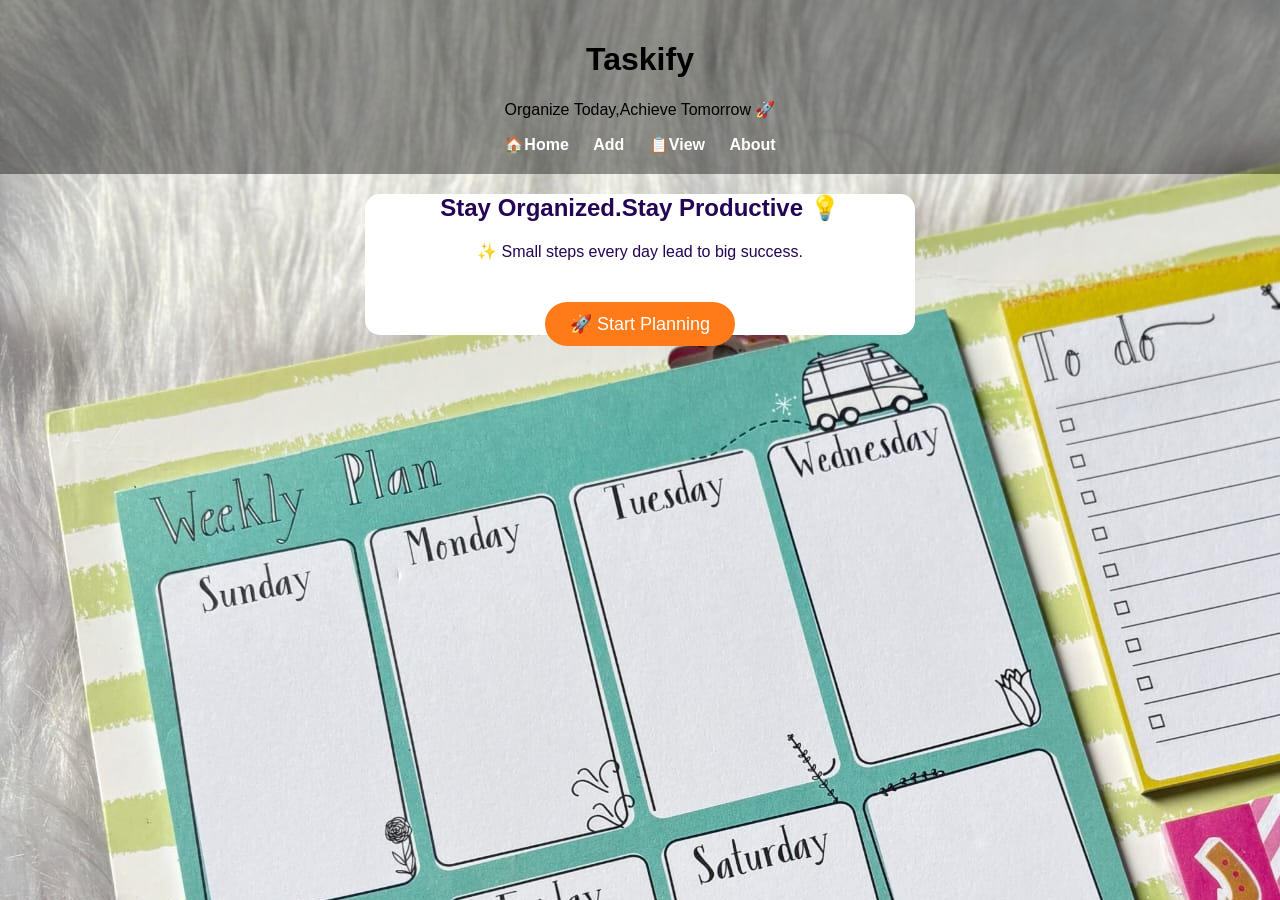
<file: index.html>
<!DOCTYPE html>
<html>
<head>
<title>Taskify</title>
<link rel="stylesheet" href="style.css">
<style>
    body{
        background-image: url("task-bg.jpeg");
        height: 150px;
        background-size: auto;
    }
</style>
</head>

<body>
<header>
<center>
<h1>Taskify</h1>
<p>Organize Today,Achieve Tomorrow 🚀</p>
</center>
<nav>
<a href="index.html">🏠Home</a>
<a href="add.html">Add</a>
<a href="view.html">📋View</a>
<a href="about.html">About</a>
</nav>
</header>
<center>
    <div>
        <section class="hero">
            <h1>Stay Organized.Stay Productive 💡</h1>
            <p id="quote"></p>
            <br><br>
            <a href="add.html" class="btn">🚀 Start Planning</a>
        </section>
    </div>
</center>
<script src="script.js"></script>
</body>
</html>
</file>
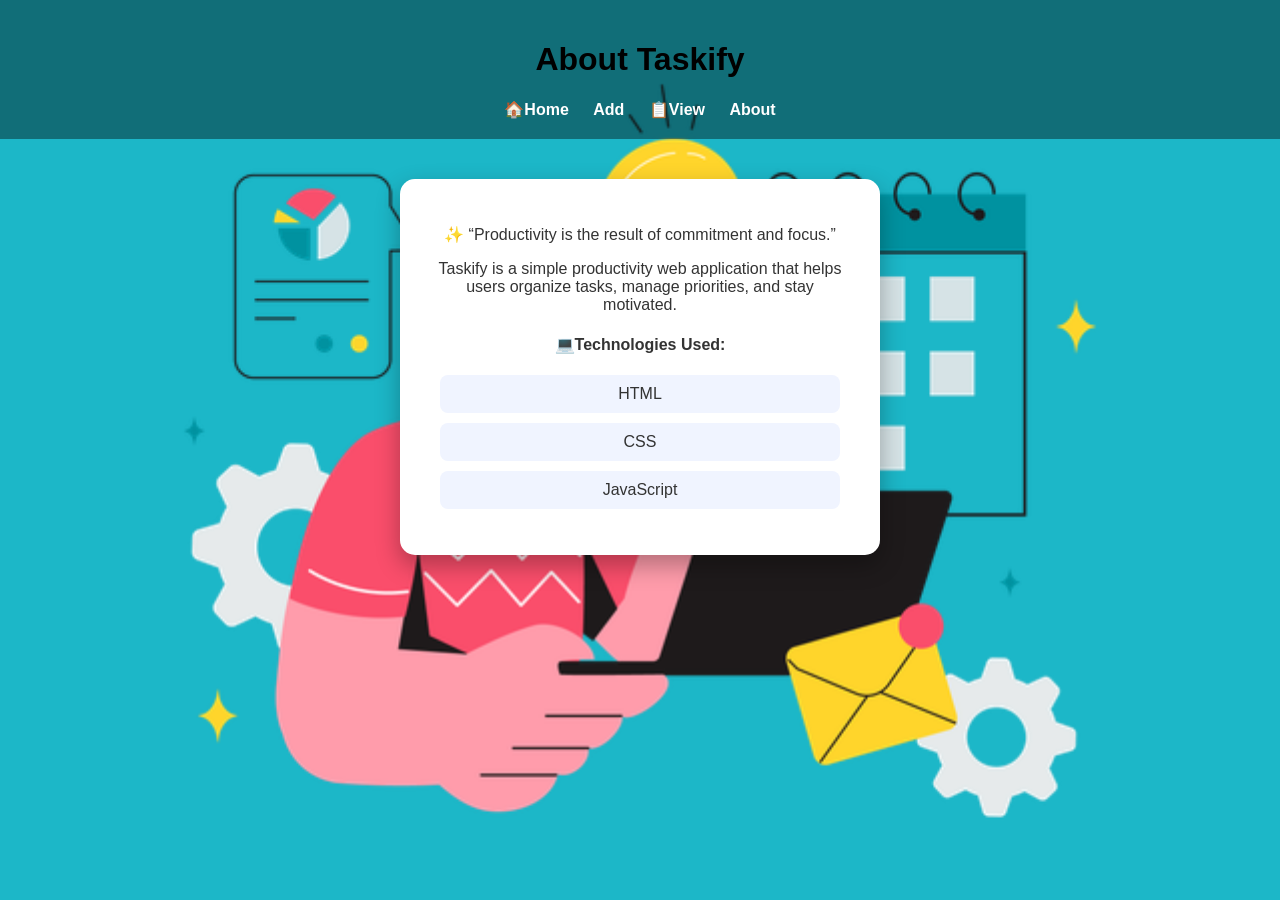
<file: about.html>
<!DOCTYPE html>
<html>
<head>
<title>About Taskify</title>
<link rel="stylesheet" href="style.css">
<style>
    body{
        background-image: url("about-bg.jpeg");
        background-size:cover;
        background-repeat: no-repeat;
    }
</style>
</head>

<body>

<header>
<h1>About Taskify</h1>

<nav>
<a href="index.html">🏠Home</a>
<a href="add.html">Add</a>
<a href="view.html">📋View</a>
<a href="about.html">About</a>
</nav>

</header>

<div class="card">

<p class="quote">
✨ “Productivity is the result of commitment and focus.”
</p>

<p>
Taskify is a simple productivity web application that helps users
organize tasks, manage priorities, and stay motivated.
</p>
<h4>💻Technologies Used:</h4>
<ul>
    <li>HTML</li>
    <li>CSS</li>
    <li>JavaScript</li>
</ul>
</div>
</body>
</html>
</file>
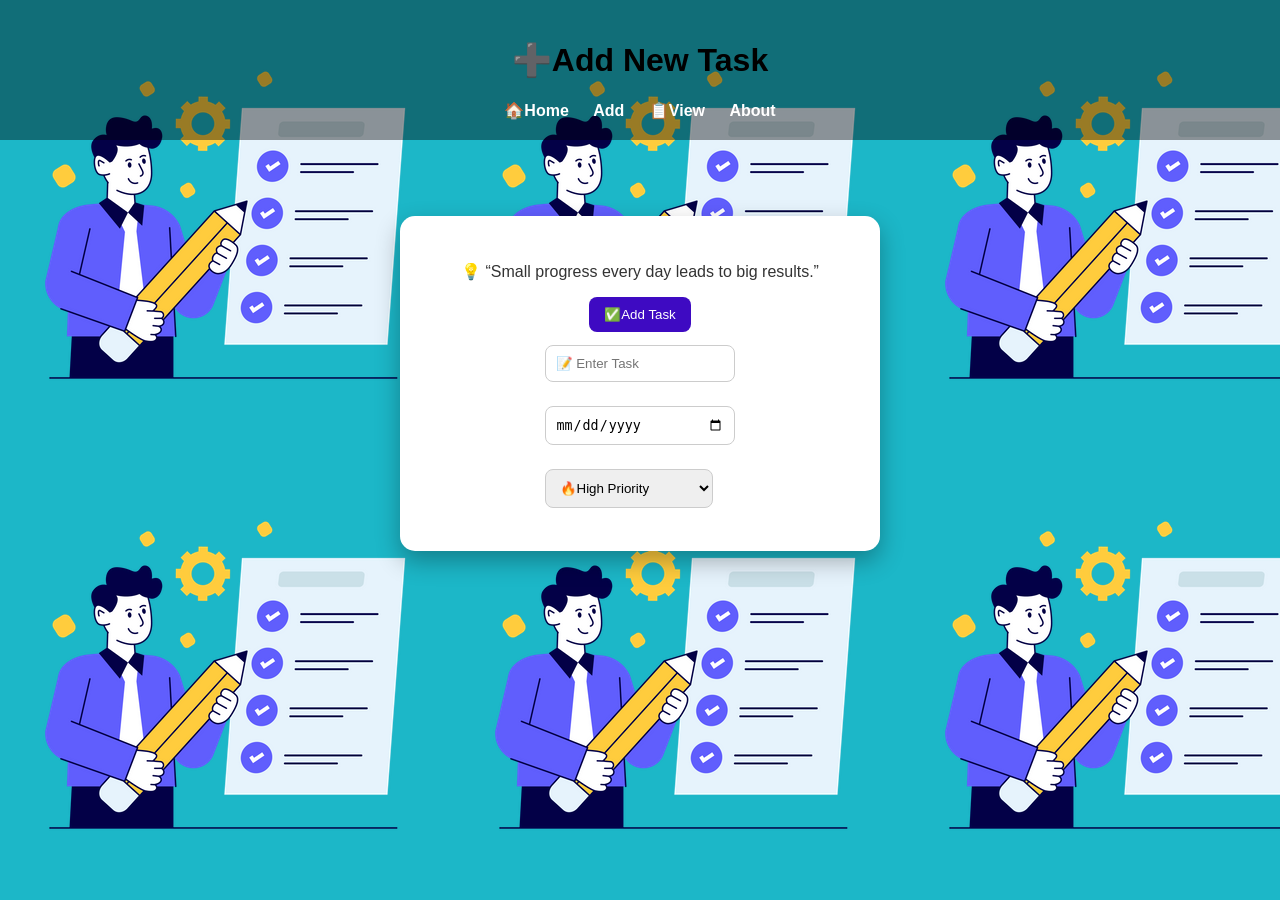
<file: add.html>
<!DOCTYPE html>
<html>
<head>
<title>Add Task</title>
<link rel="stylesheet" href="style.css">
<style>
    body{
        background-image: url("add-bg.jpeg");
        background-size:auto;
    }
</style>
</head>

<body>
<header>
<h1>➕Add New Task</h1>
<nav>
<a href="index.html">🏠Home</a>
<a href="add.html">Add</a>
<a href="view.html">📋View</a>
<a href="about.html">About</a>
</nav>
</header>
<br><br>

<div class="card">
<p class="quote">
💡 “Small progress every day leads to big results.”
</p>
<center>
    <form id="taskForm">
        <table>
            <tr>
                <td><input type="text" id="taskName" placeholder="📝 Enter Task" required></td>
            </tr>
            <tr>
                <td><input type="date" id="date"></td>
            </tr>
            <tr>
                <td>
                    <select id="priority">
                        <option>🔥High Priority</option>
                        <option>⚡Medium Priority</option>
                        <option>🌿Low Priority</option>
                    </select>
                </td>
            </tr>
            <button type="submit">✅Add Task</button> 
    </table>
    </form>
</center>
</div>
<script src="script.js"></script>
</body>
</html>
</file>
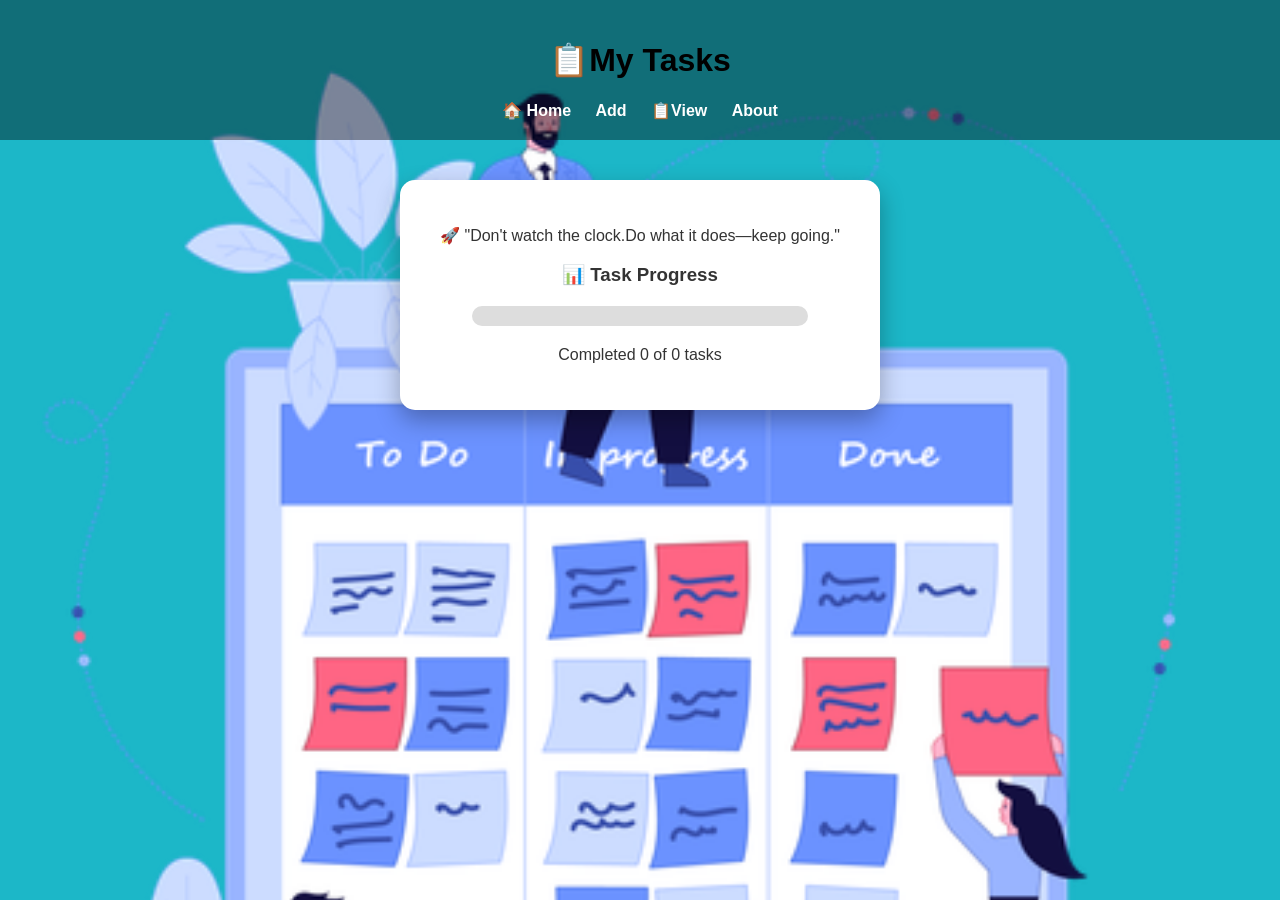
<file: view.html>
<!DOCTYPE html>
<html>
<head>
<title>My Tasks</title>
<link rel="stylesheet" href="style.css">
<style>
    body{
        background-image: url("view-bg.jpeg");
        background-size:cover;
        background-repeat: no-repeat;
    }
</style>
</head>

<body>
<header>
<h1>📋My Tasks</h1>
<nav>
<a href="index.html">🏠 Home</a>
<a href="add.html">Add</a>
<a href="view.html">📋View</a>
<a href="about.html">About</a>
</nav>
</header>
<div class="card">
    <p class="quote">
        🚀 "Don't watch the clock.Do what it does—keep going."
    </p>
    <ul id="taskList"></ul>
    <h3>📊 Task Progress</h3>
    <div class="progress-container">
        <div id="progressBar"></div>
    </div>
    <p id="progressText"></p>
</div>
<script src="script.js"></script>
</body>
</html>
</file>
<file: style.css>
body{
font-family:'Segoe UI',sans-serif;
margin:0;
text-align:center;
color:#333;
background:#1cb7c8;
background-size:400% 400%;
} 

header{
background:rgba(0,0,0,0.4);
color:black;
padding:20px;
}

nav a{
color:white;
margin:10px;
text-decoration:none;
font-weight:bold;
}

nav a:hover{
color:yellow;
}

.hero{
margin-top:80px;
color:rgb(35, 4, 85);
background:white;
width:550px;
margin:20px auto;
border-radius:15px;
}

.btn{
background:#ff7a18;
padding:12px 25px;
border-radius:25px;
color:white;
text-decoration:none;
font-size:18px;
}

.card{
background:white;
width:420px;
margin:40px auto;
padding:30px;
border-radius:15px;
box-shadow:0 10px 25px rgba(0,0,0,0.3);
}

input,select{
width:80%;
padding:10px;
margin:10px;
border-radius:8px;
border:1px solid #ccc;
}

button{
background:#3e0ac2;
color:white;
border:none;
padding:10px 15px;
border-radius:8px;
cursor:pointer;
}

button:hover{
background:#4c08bac8;
}

ul{
list-style:none;
padding:0;
}

li{
background:#f0f4ff;
margin:10px;
padding:10px;
border-radius:8px;
}

.progress-container{
width:80%;
height:20px;
background:#ddd;
margin:20px auto;
border-radius:10px;
overflow:hidden;
}

#progressBar{
height:100%;
width:0%;
background:#4caf50;
}

.edit-btn{
background:#3244ba;
margin-left:10px;
display:inline-block;
}

.edit-btn:hover{
background:#2f855a;
opacity:0.9;
transform:scale(1.05);
transition:0.2s;
}

.delete-btn{
background:#e53e3e;
margin-left:5px;
display:inline-block;
}

.delete-btn:hover{
background:#189dc9;
opacity:0.9;
transform:scale(1.05);
transition:0.2s;
}
</file>
